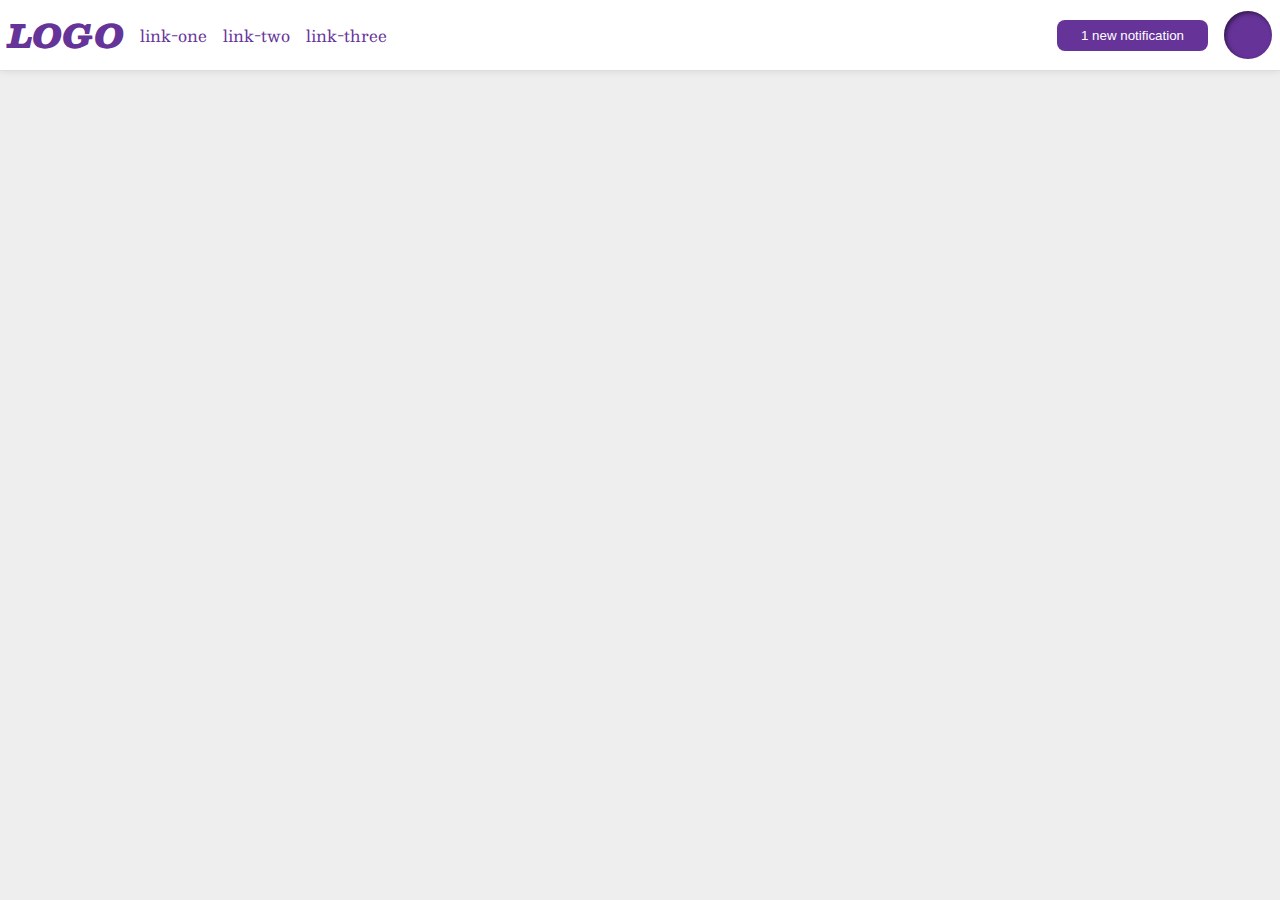
<file: flex/03-flex-header-2/index.html>
<!DOCTYPE html>
<html lang="en">
  <head>
    <meta charset="UTF-8">
    <meta http-equiv="X-UA-Compatible" content="IE=edge">
    <meta name="viewport" content="width=device-width, initial-scale=1.0">
    <title>Flex Header 2</title>
    <link rel="stylesheet" href="style.css">
  </head>

  <body>
    <div class="header">
      
      <div class="left">
        <div class="logo">
          LOGO
        </div>
        <ul class="links">
          <li><a href="google.com">link-one</a></li>
          <li><a href="google.com">link-two</a></li>
          <li><a href="google.com">link-three</a></li>
        </ul>
      </div>

      <div class="right">
        <button class="notifications">
        1 new notification
        </button>
        <div class="profile-image"></div>
      </div>
    </div>
  </body>
</html>
</file>
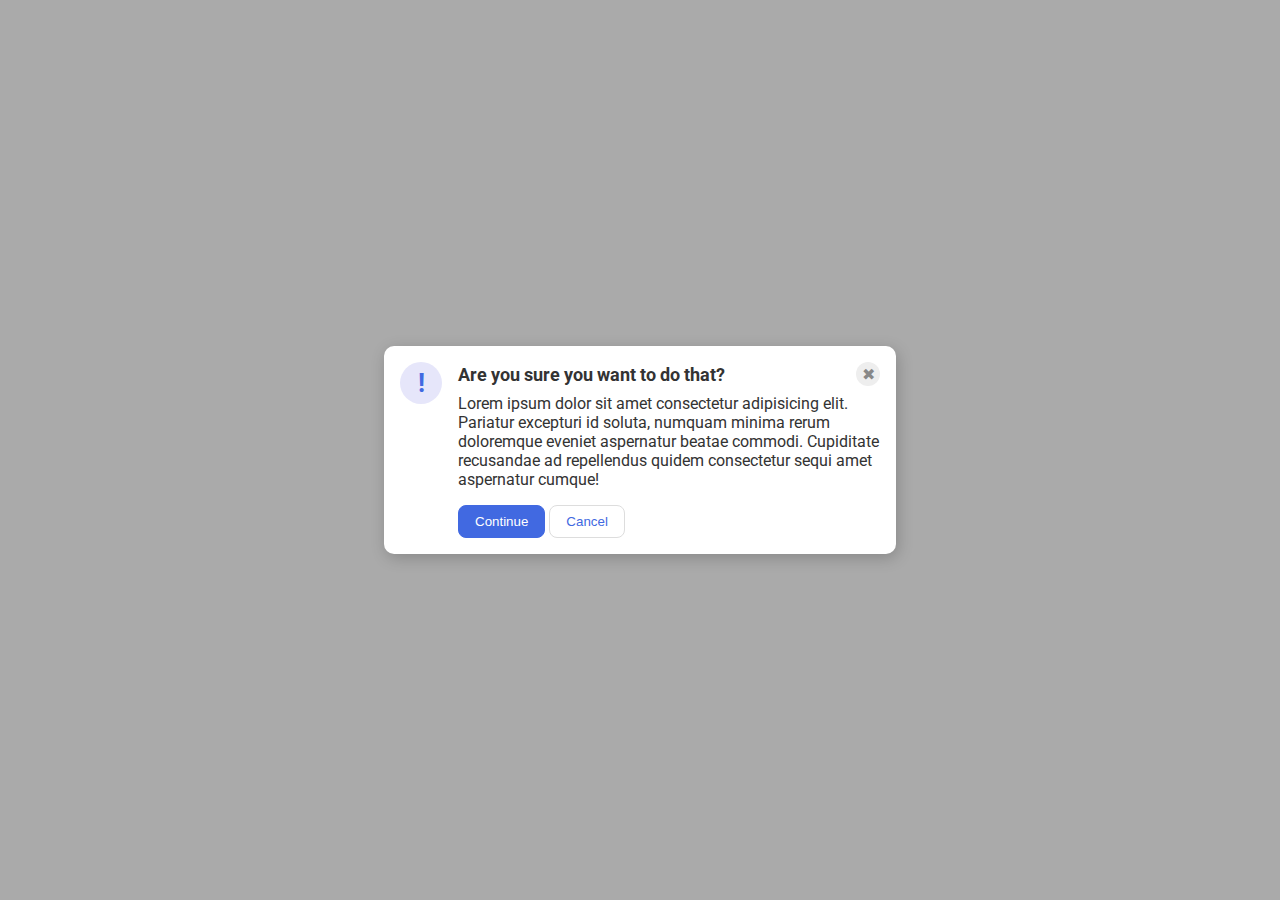
<file: flex/05-flex-modal/index.html>
<!DOCTYPE html>
<html lang="en">
  <head>
    <meta charset="UTF-8">
    <meta http-equiv="X-UA-Compatible" content="IE=edge">
    <meta name="viewport" content="width=device-width, initial-scale=1.0">
    <link rel="stylesheet" href="style.css">
    <title>Modal</title>
  </head>
  <body>
    <div class="modal">
      <div class="icon">!</div>
      <div class="container">
        <div class="header">Are you sure you want to do that?
        <div class="close-button">✖</div>
        </div>
        <div class="text">Lorem ipsum dolor sit amet consectetur adipisicing elit. Pariatur excepturi id soluta, numquam minima rerum doloremque eveniet aspernatur beatae commodi. Cupiditate recusandae ad repellendus quidem consectetur sequi amet aspernatur cumque!</div>
        <button class="continue">Continue</button>
        <button class="cancel">Cancel</button>
      </div>
      </div>
  </body>
</html>
</file>
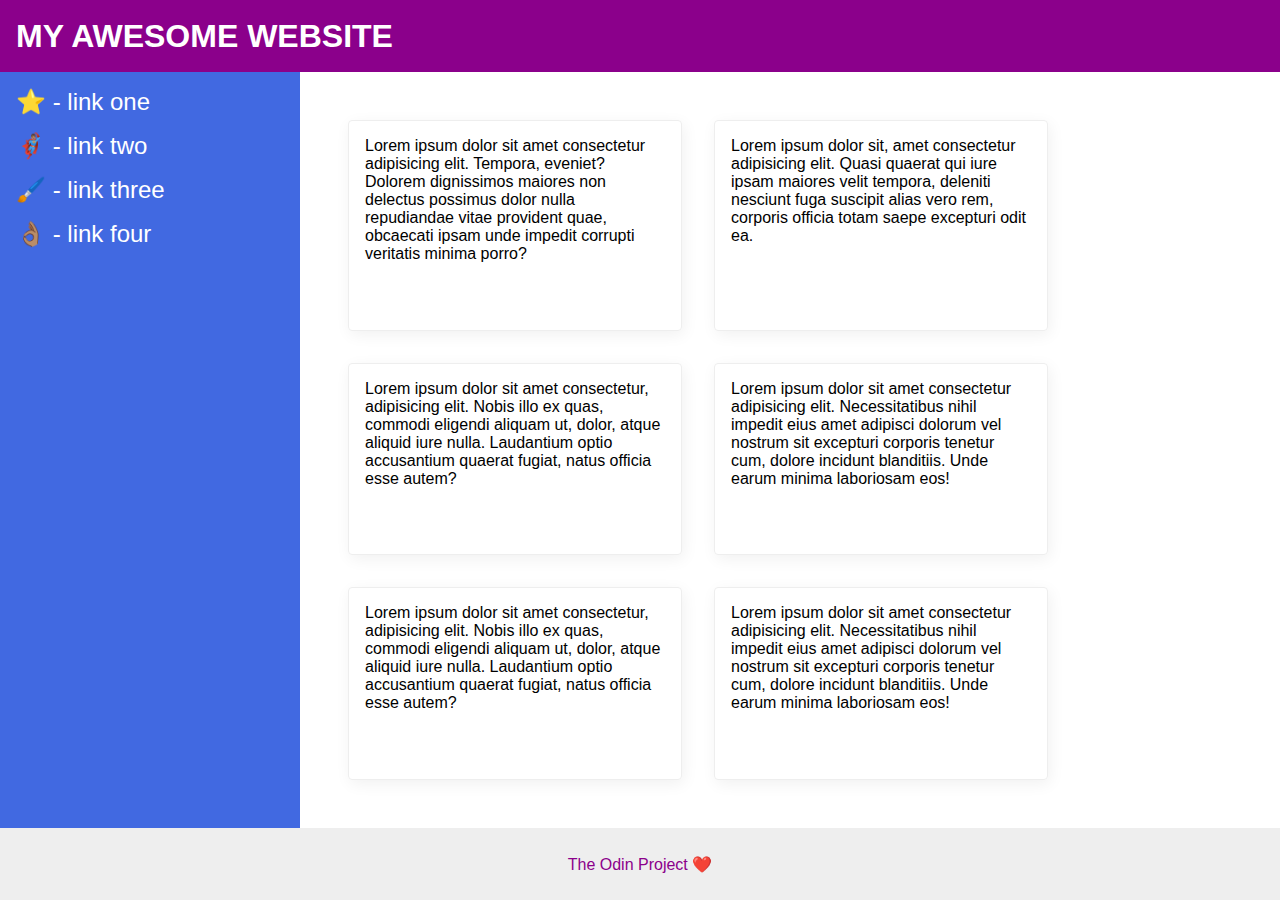
<file: flex/07-flex-layout-2/index.html>
<!DOCTYPE html>
<html lang="en">
  <head>
    <meta charset="UTF-8">
    <meta http-equiv="X-UA-Compatible" content="IE=edge">
    <meta name="viewport" content="width=device-width, initial-scale=1.0">
    <title>The Holy Grail</title>
    <link rel="stylesheet" href="style.css">
  </head>
  <body>
    <div class="header">
      MY AWESOME WEBSITE
    </div>
    <div class="body">
      <div class="sidebar">
        <ul>
          <li><a href="#">⭐ - link one</a></li>
          <li><a href="#">🦸🏽‍♂️ - link two</a></li>
          <li><a href="#">🖌️ - link three</a></li>
          <li><a href="#">👌🏽 - link four</a></li>
        </ul>
      </div>
      <div class="container">
        <div class="card">Lorem ipsum dolor sit amet consectetur adipisicing elit. Tempora, eveniet? Dolorem dignissimos maiores non delectus possimus dolor nulla repudiandae vitae provident quae, obcaecati ipsam unde impedit corrupti veritatis minima porro?</div>
        <div class="card">Lorem ipsum dolor sit, amet consectetur adipisicing elit. Quasi quaerat qui iure ipsam maiores velit tempora, deleniti nesciunt fuga suscipit alias vero rem, corporis officia totam saepe excepturi odit ea.</div>
        <div class="card">Lorem ipsum dolor sit amet consectetur, adipisicing elit. Nobis illo ex quas, commodi eligendi aliquam ut, dolor, atque aliquid iure nulla. Laudantium optio accusantium quaerat fugiat, natus officia esse autem?</div>
        <div class="card">Lorem ipsum dolor sit amet consectetur adipisicing elit. Necessitatibus nihil impedit eius amet adipisci dolorum vel nostrum sit excepturi corporis tenetur cum, dolore incidunt blanditiis. Unde earum minima laboriosam eos!</div>
        <div class="card">Lorem ipsum dolor sit amet consectetur, adipisicing elit. Nobis illo ex quas, commodi eligendi aliquam ut, dolor, atque aliquid iure nulla. Laudantium optio accusantium quaerat fugiat, natus officia esse autem?</div>
        <div class="card">Lorem ipsum dolor sit amet consectetur adipisicing elit. Necessitatibus nihil impedit eius amet adipisci dolorum vel nostrum sit excepturi corporis tenetur cum, dolore incidunt blanditiis. Unde earum minima laboriosam eos!</div>
      </div>
    </div>
    <div class="footer">
      The Odin Project ❤️
    </div>
  </body>
</html>
</file>
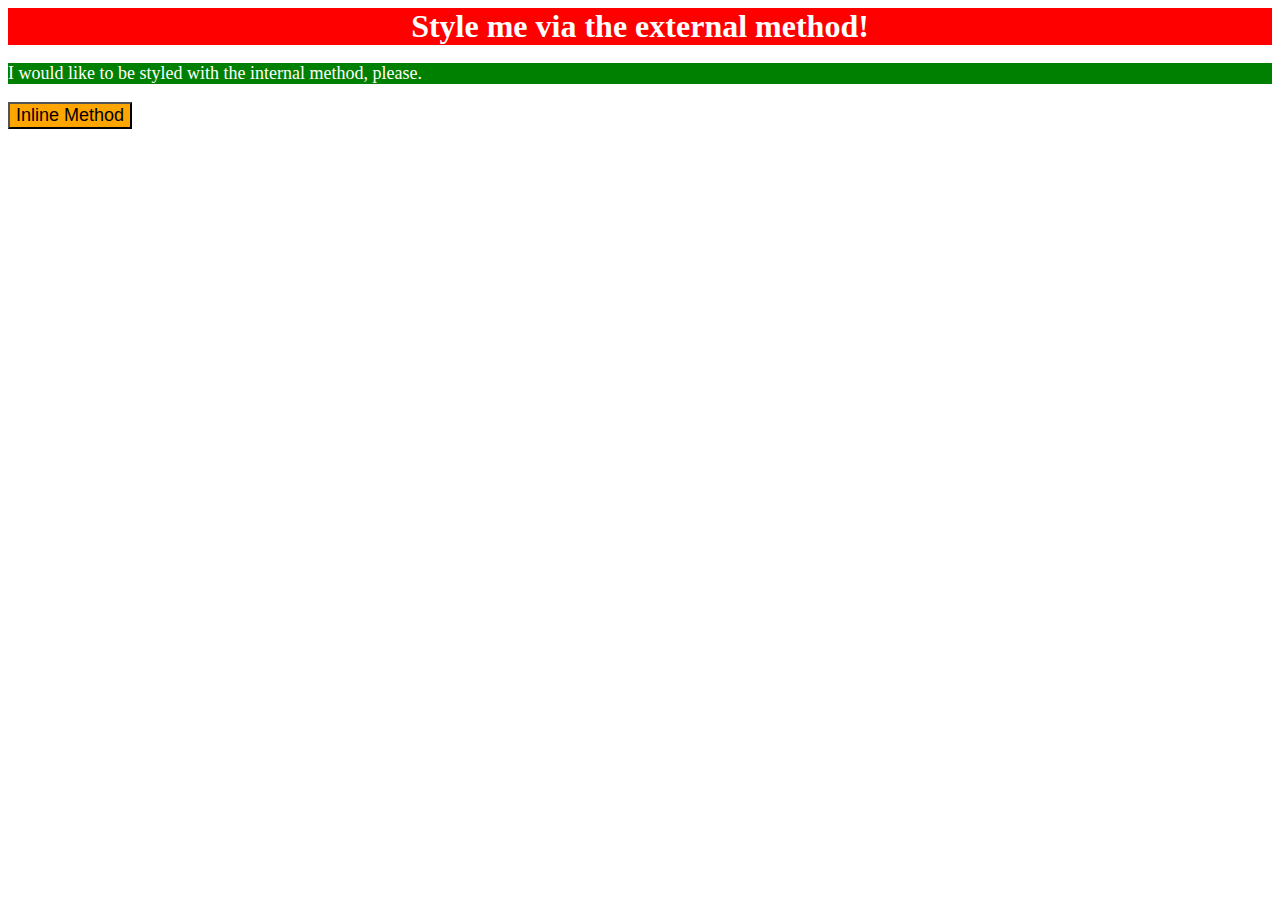
<file: foundations/01-css-methods/index.html>
<!DOCTYPE html>
<html lang="en">
  <head>
    <link rel="stylesheet" href="style.css">
    <meta charset="UTF-8">
    <meta http-equiv="X-UA-Compatible" content="IE=edge">
    <meta name="viewport" content="width=device-width, initial-scale=1.0">
    <title>Methods for Adding CSS</title>
    <style>
      p {
        background-color: green;
        color: white;
        font-size: 18px;
      }
    </style>
  </head>
  <body>
    <div>Style me via the external method!</div>
    <p>I would like to be styled with the internal method, please.</p>
    <button style="background-color: orange; font-size: 18px;">Inline Method</button>
  </body>
</html>
</file>
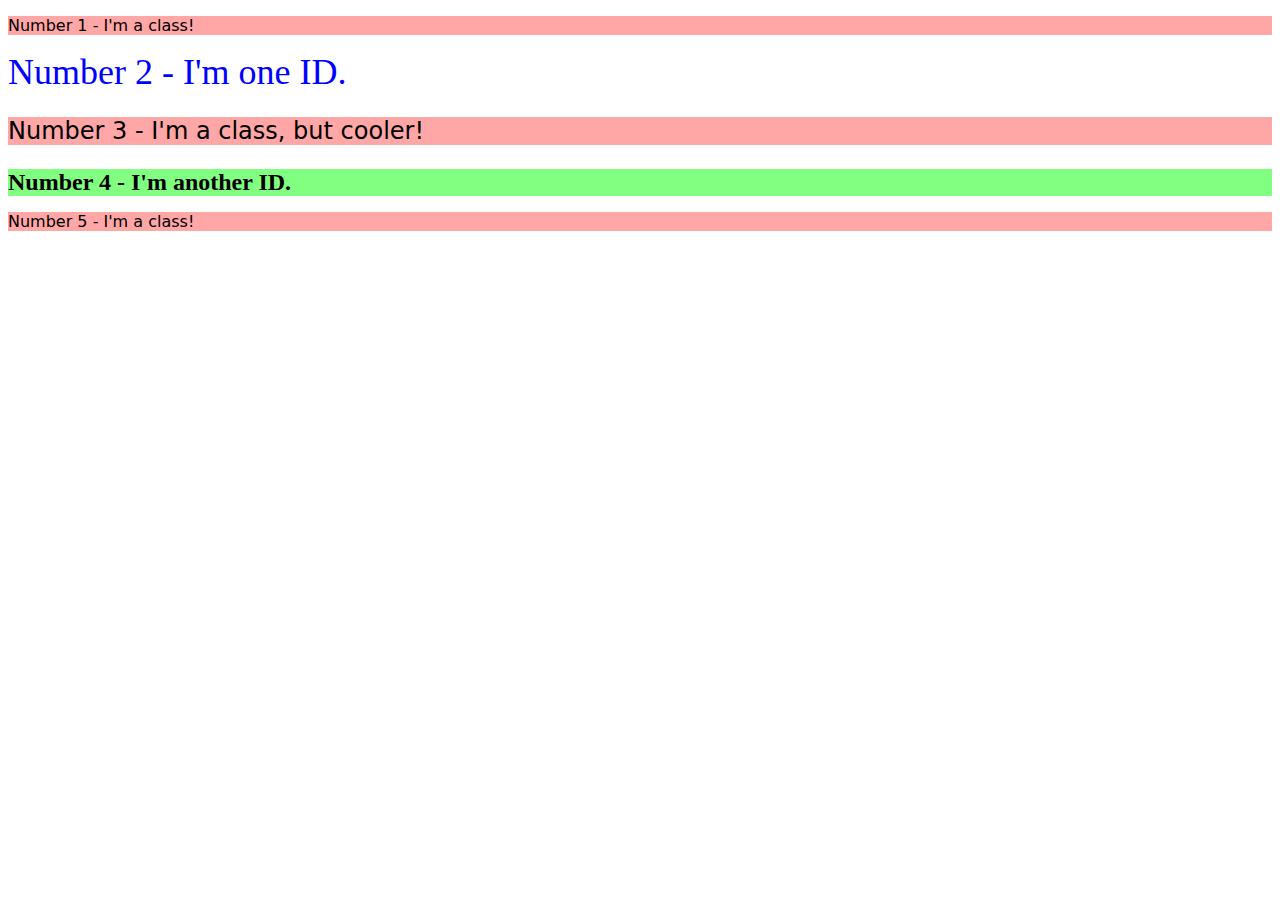
<file: foundations/02-class-id-selectors/index.html>
<!DOCTYPE html>
<html lang="en">
  <head>
    <meta charset="UTF-8">
    <meta http-equiv="X-UA-Compatible" content="IE=edge">
    <meta name="viewport" content="width=device-width, initial-scale=1.0">
    <title>Class and ID Selectors</title>
    <link rel="stylesheet" href="style.css">
  </head>
  <body>
    <p class="odd">Number 1 - I'm a class!</p>
    <div id="two">Number 2 - I'm one ID.</div>
    <p class="odd adjust-font-size">Number 3 - I'm a class, but cooler!</p>
    <div id="four" class="adjust-font-size">Number 4 - I'm another ID.</div>
    <p class="odd">Number 5 - I'm a class!</p>
  </body>
</html>
</file>
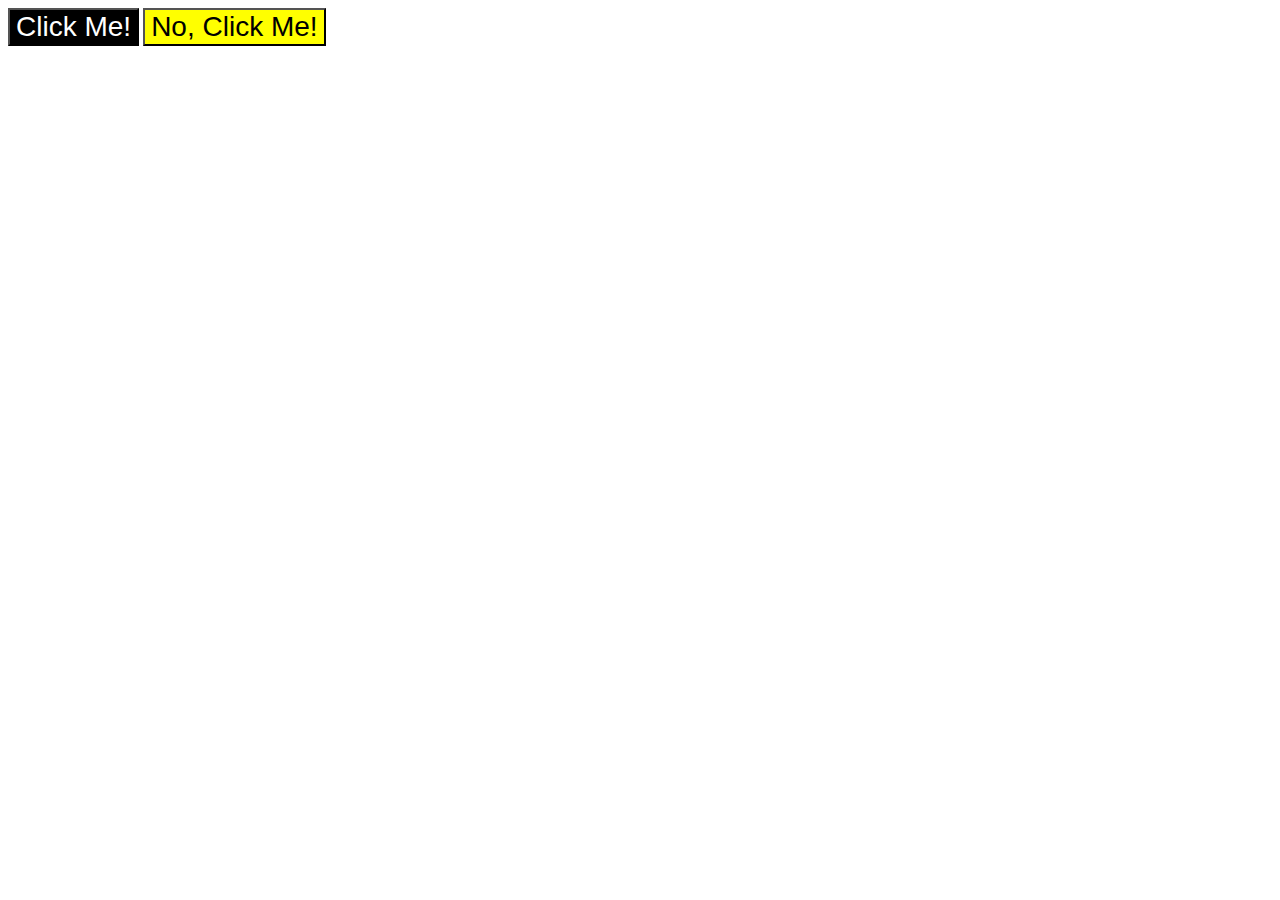
<file: foundations/03-grouping-selectors/index.html>
<!DOCTYPE html>
<html lang="en">
  <head>
    <meta charset="UTF-8">
    <meta http-equiv="X-UA-Compatible" content="IE=edge">
    <meta name="viewport" content="width=device-width, initial-scale=1.0">
    <title>Grouping Selectors</title>
    <link rel="stylesheet" href="style.css">
  </head>
  <body>
    <button class="first">Click Me!</button>
    <button class="second">No, Click Me!</button>
  </body>
</html>
</file>
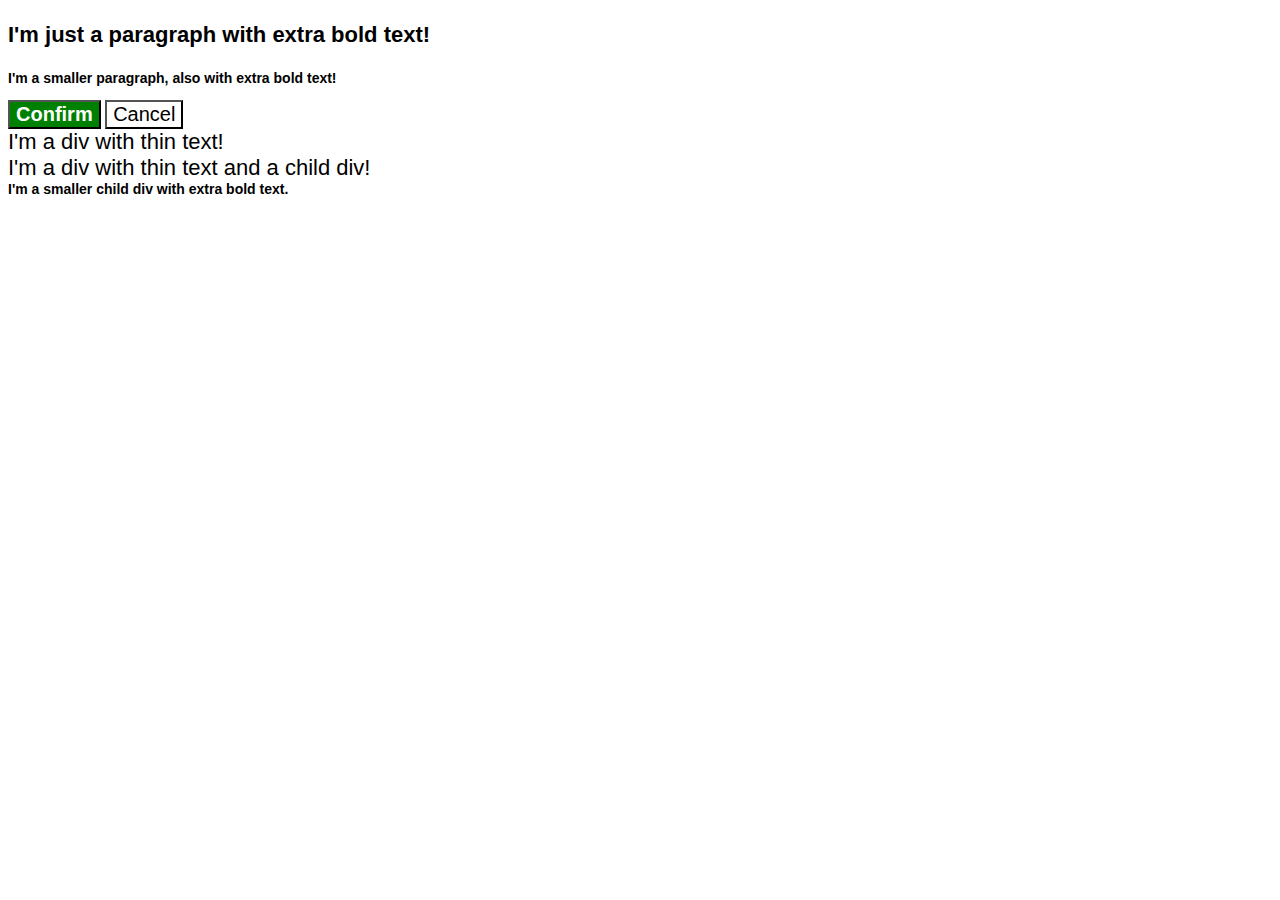
<file: foundations/06-cascade-fix/index.html>
<!DOCTYPE html>
<html lang="en">
  <head>
    <meta charset="UTF-8">
    <meta http-equiv="X-UA-Compatible" content="IE=edge">
    <meta name="viewport" content="width=device-width, initial-scale=1.0">
    <title>Fix the Cascade</title>
    <link rel="stylesheet" href="style.css">
  </head>
  
  <body>
    <p class="para">I'm just a paragraph with extra bold text!</p>
    <p class="para small-para">I'm a smaller paragraph, also with extra bold text!</p>

    <button id="confirm-button" class="button confirm">Confirm</button>
    <button id="cancel-button" class="button cancel">Cancel</button>

    <div class="text">I'm a div with thin text!</div>
    <div class="text">I'm a div with thin text and a child div!
      <div class="text child">I'm a smaller child div with extra bold text.</div>
    </div>
  </body>
</html>
</file>
<file: flex/03-flex-header-2/style.css>
@import url('https://fonts.googleapis.com/css2?family=Besley:ital,wght@0,400;1,900&display=swap');

body {
  margin: 0;
  background: #eee;
  font-family: Besley, serif;
}

.header {
  background: white;
  border-bottom: 1px solid #ddd;
  box-shadow: 0 0 8px rgba(0,0,0,.1);
}

.profile-image {
  background: rebeccapurple;
  box-shadow: inset 2px 2px 4px rgba(0,0,0,.5);
  border-radius: 50%;
  width: 48px;
  height: 48px;
}

.logo {
  color: rebeccapurple;
  font-size: 32px;
  font-weight: 900;
  font-style: italic;
}

button {
  border: none;
  border-radius: 8px;
  background: rebeccapurple;
  color: white;
  padding: 8px 24px;
}

a {
  /* this removes the line under our links */
  text-decoration: none;
  color: rebeccapurple;
}

ul {
  list-style-type: none;
}


.header {
  display: flex;
  justify-content: space-between;
  padding: 8px;
}

.links {
  display: flex;
  justify-content: space-between;
  gap: 16px;
  margin: 0;
  padding: 0;
}

.left, .right {
  display:flex;
  align-items: center;
  gap: 16px;
}
</file>
<file: flex/05-flex-modal/style.css>
@import url('https://fonts.googleapis.com/css2?family=Roboto:wght@400;700&display=swap');

html, body {
  height: 100%;
}

body {
  font-family: Roboto, sans-serif;
  margin: 0;
  background: #aaa;
  color: #333;
  /* I'll give you this one for free lol */
  display: flex;
  align-items: center;
  justify-content: center;
}

.modal {
  background: white;
  width: 480px;
  border-radius: 10px;
  box-shadow: 2px 4px 16px rgba(0,0,0,.2);
}

.icon {
  color: royalblue;
  font-size: 26px;
  font-weight: 700;
  background: lavender;
  width: 42px;
  height: 42px;
  border-radius: 50%;
  display: flex;
  align-items: center;
  justify-content: center;
}

.close-button {
  background: #eee;
  border-radius: 50%;
  color: #888;
  font-weight: 400;
  font-size: 16px;
  height: 24px;
  width: 24px;
  display: flex;
  align-items: center;
  justify-content: center;
}

button {
  padding: 8px 16px;
  border-radius: 8px;
}

button.continue {
  background: royalblue;
  border: 1px solid royalblue;
  color: white;
}

button.cancel {
  background: white;
  border: 1px solid #ddd;
  color: royalblue;
}


.modal {
  display: flex;
  gap: 16px;
  padding: 16px;
}

.icon {
  flex-shrink: 0;
}

.header {
  font-size: 18px;
  font-weight: 700;
  display: flex;
  justify-content: space-between;
  align-items: center;
  margin-bottom: 8px;
}

.text {
  margin-bottom: 16px;
}
</file>
<file: flex/07-flex-layout-2/style.css>
body {
  font-family: -apple-system, BlinkMacSystemFont, 'Segoe UI', Roboto, Oxygen, Ubuntu, Cantarell, 'Open Sans', 'Helvetica Neue', sans-serif;
  margin: 0;
  min-height: 100vh;
}

.header {
  height: 72px;
  background: darkmagenta;
  color: white;
}

.footer {
  height: 72px;
  background: #eee;
  color: darkmagenta;
}

.sidebar {
  width: 300px;
  background: royalblue;
  box-sizing: border-box;
}

.card {
  border: 1px solid #eee;
  box-shadow: 2px 4px 16px rgba(0,0,0,.06);
  border-radius: 4px;
}


body {
  display: flex;
  flex-direction: column;
}

.header {
  display: flex;
  align-items: center;
  font-size: 32px;
  font-weight: 900;
  padding: 0 16px;
}

.body {
  display: flex; 
  flex: 1;
}

.sidebar {
  flex-shrink: 0;
  padding: 16px;
}

ul {
  list-style: none;
  margin: 0;
  padding: 0;
}

li {
  margin-bottom: 16px;
}

a {
  text-decoration: none;
  font-size: 24px;
  color: white;
}

.container {
  display: flex;
  flex-wrap: wrap;
  padding: 32px;
}

.card {
  padding: 16px;
  margin: 16px;
  width: 300px;
}

.footer {
  display: flex;
  align-items: center;
  justify-content: center;
}
</file>
<file: foundations/01-css-methods/style.css>
div {
    color: white;
    background-color: red;
    font-size: 32px;
    font-weight: bold;
    text-align: center;

}
</file>
<file: foundations/02-class-id-selectors/style.css>
.odd {
  background-color: #FFA7A7;
  font-family: Verdana, "DejaVu Sans", sans-serif;
}

#two {
    color: #0000FF;
    font-size: 36px;
}

.adjust-font-size {
    font-size: 24px;
}

#four {
    background-color: #80FF80;
    font-weight: bold;
}
</file>
<file: foundations/03-grouping-selectors/style.css>
.first,
.second {
    font-size: 28px;
    font-family: Helvetica, "Times New Roman", sans-serif;
}

.first {
    background-color: black;
    color: white;
}

.second {background-color: yellow;}
</file>
<file: foundations/06-cascade-fix/style.css>
body{
  font-family:Arial, Helvetica, sans-serif
}

.para,
.small-para {
  color: hsl(0, 0%, 0%);
  font-weight: 800;
}

.para {
  font-size: 22px;
}

.small-para {
  font-size: 14px;
  font-weight: 800;
}

.button {
  background-color: rgb(255, 255, 255);
  color: rgb(0, 0, 0);
  font-size: 20px;
}

.confirm {
  background: green;
  color: white;
  font-weight: bold;
} 

div.text {
  color: rgb(0, 0, 0);
  font-size: 22px;
  font-weight: 100;
}

div .child {
  color: rgb(0, 0, 0);
  font-weight: 800;
  font-size: 14px;
}
</file>
